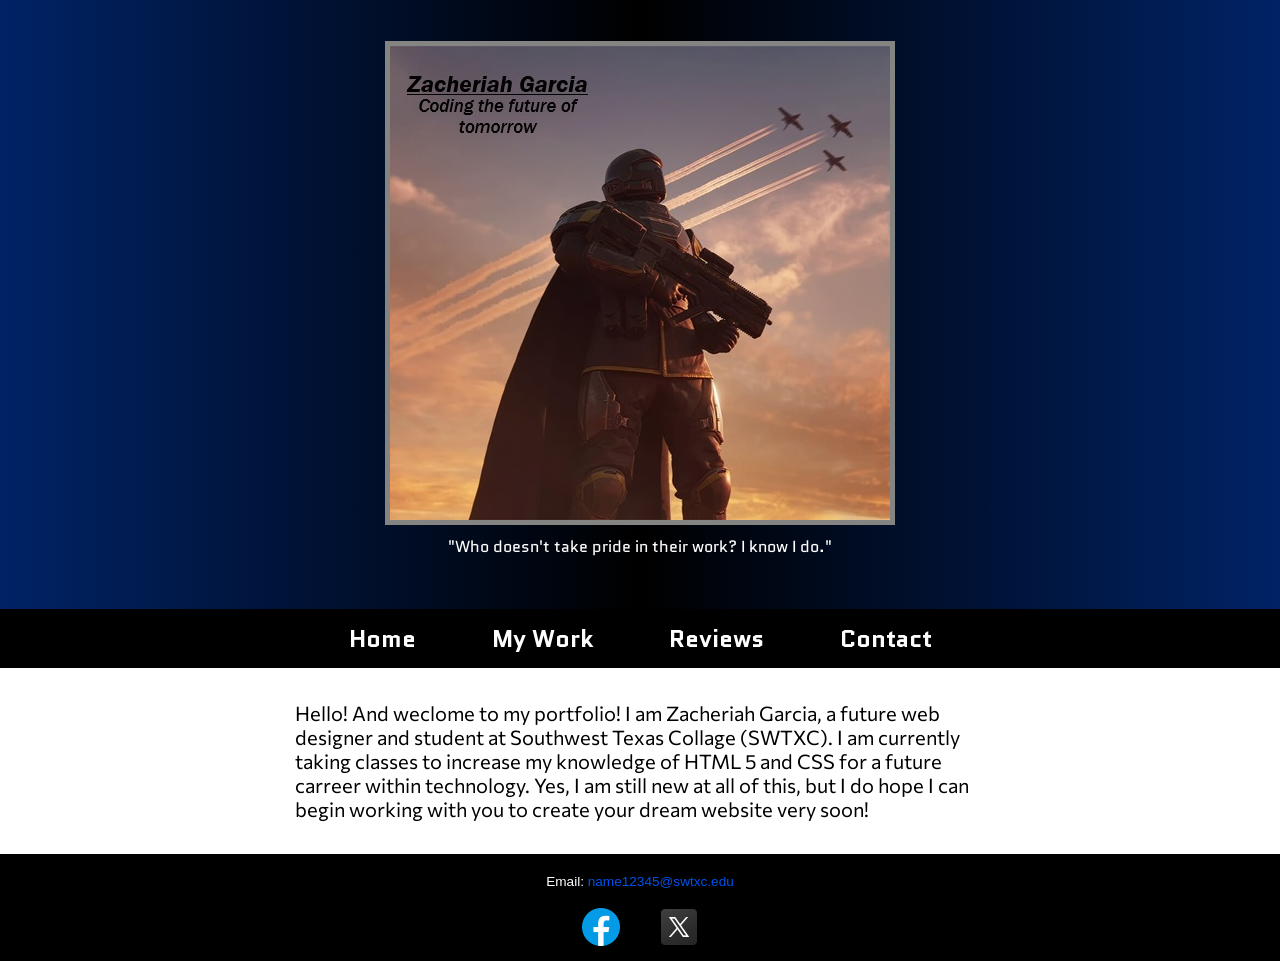
<file: index.html>
<!DOCTYPE html>
<!-- Zacheriah Garcia
	home.html
	October 29, 2026
 -->
<html lang="en">
<head>
	<title>Homepage | Zacheriah Portfolio</title>
	<meta charset="utf-8">
	<link rel="stylesheet" href="css/styles.css">
	<meta name="viewport" content="width=device-width, initial-scale=1.0">
	<meta name="description" content="Weclome to my portolio! Here, you can descover if your website requirements can be fulfilled.">
	<link href="https://fonts.googleapis.com/css2?family=Commissioner:wght@100..900&family=Quantico:ital,wght@0,400;0,700;1,400;1,700&display=swap" rel="stylesheet">
</head>

<body>
	
	<!-- Hamburger Menu -->
			<nav class="mobile-nav">
				<div id="menu-link">
					<a href="index.html">Home</a>
					<a href="work.html">My Work</a>
					<a href="reviews.html">Reviews</a>
					<a href="contact.html">Contact</a>
				</div>
				<a class="menu-icon" onclick="hamburger()">
					<div>&#9776;</div>
				</a>
			</nav>

	<header>
		<div class="mobile">
			<h1 id="portfolio-logo">&#127760; Zacheriah Garcia</h1>
			<h2>Coding the Future of Tomorrow.</h2>
		</div>
			
		<figure class="tab-desk">
			<img src="images/helldiver.jpg" alt="zacheriah garcia smiling in a suit" class="border center-img">
			<figcaption>"Who doesn't take pride in their work? I know I do."</figcaption>
		</figure>
	</header>

	<nav class="tab-desk" id="transform">
		<ul>
			<li><a href="index.html">Home</a></li>
			<li><a href="work.html">My Work</a></li>
			<li><a href="reviews.html">Reviews</a></li>
			<li><a href="contact.html">Contact</a></li>
		</ul>
	</nav>

<!-- Used to add the main content to the webpage -->
	<main>
		<div id="about-me">
			<p>Hello! And weclome to my portfolio! I am Zacheriah Garcia, a future web designer and student at Southwest Texas Collage (SWTXC). I am currently taking classes to increase my knowledge of HTML 5 and CSS for a future carreer within technology. Yes, I am still new at all of this, but I do hope I can begin working with you to create your dream website very soon!</p>
		</div>
		
	</main>

	<footer>
		<p>Email: <a href="https://www.youtube.com/watch?v=oHg5SJYRHA0&list=RDoHg5SJYRHA0&start_radio=1">name12345@swtxc.edu</a></p>
		
		<div class="social">
			<a href="https://www.facebook.com/" target="_blank"><img src="images/facebook.png" alt="Logo for Facebook"></a>
			<a href="https://x.com/" target="_blank"><img src="images/x-twitter.png" alt="Logo for X (Twitter)"></a>
		</div>
	</footer>
	
		<script src="scripts/script.js"></script>
	
</body>

</html>
</file>
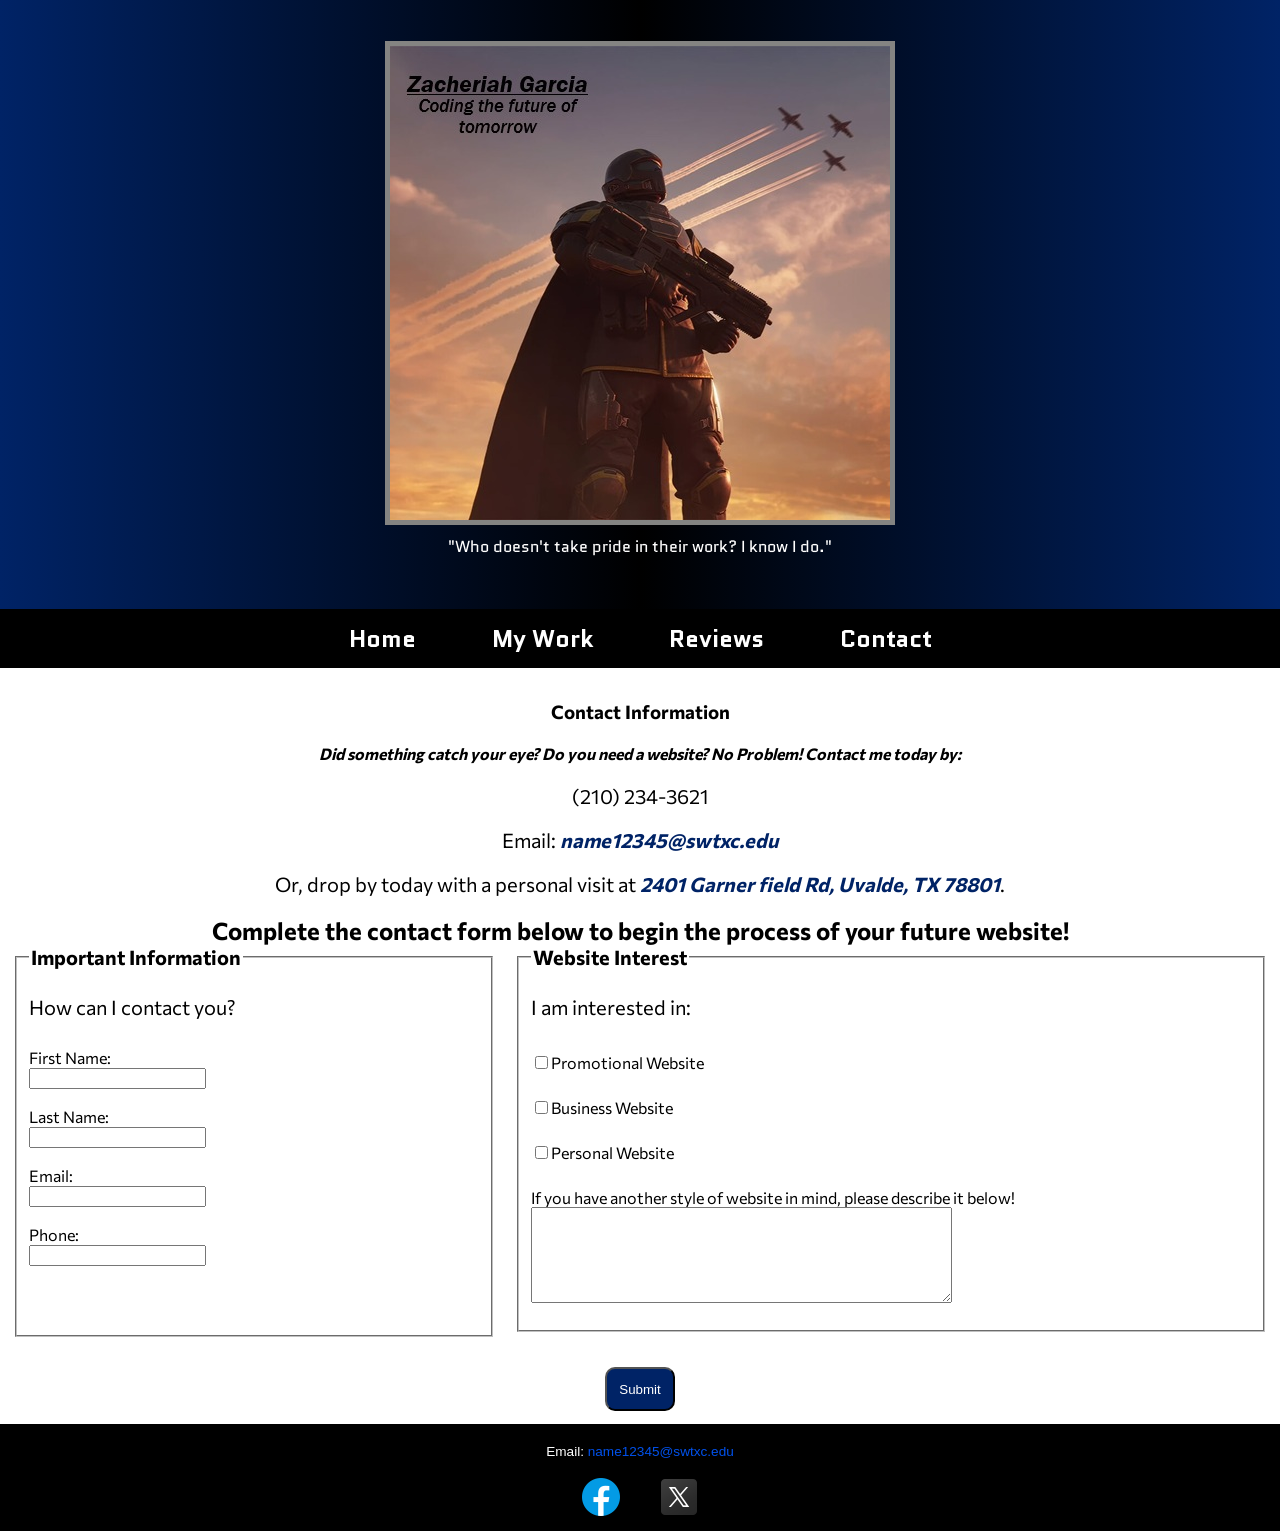
<file: contact.html>
<!DOCTYPE html>
<!-- Zacheriah Garcia
	contact.html
	October 29, 2026
 -->
<html lang="en">
<head>
	<title>Contact Me | Zacheriah Portfolio</title>
	<meta charset="utf-8">
	<link rel="stylesheet" href="css/styles.css">
	<meta name="viewport" content="width=device-width, initial-scale=1.0">
	<meta name="description" content="You can reach me at (210) 234-3621 or send me an email to start your new website!">
	<link href="https://fonts.googleapis.com/css2?family=Commissioner:wght@100..900&family=Quantico:ital,wght@0,400;0,700;1,400;1,700&display=swap" rel="stylesheet">
</head>

<body>

	<!-- Hamburger Menu -->
			<nav class="mobile-nav">
				<div id="menu-link">
					<a href="index.html">Home</a>
					<a href="work.html">My Work</a>
					<a href="reviews.html">Reviews</a>
					<a href="contact.html">Contact</a>
				</div>
				<a class="menu-icon" onclick="hamburger()">
					<div>&#9776;</div>
				</a>
			</nav>

	<header>
		<div class="mobile">
			<h1 id="portfolio-logo">&#127760; Zacheriah Garcia</h1>
			<h2>Coding the Future of Tomorrow.</h2>
		</div>
			
		<figure class="tab-desk">
			<img src="images/helldiver.jpg" alt="zacheriah garcia smiling in a suit" class="border center-img">
			<figcaption>"Who doesn't take pride in their work? I know I do."</figcaption>
		</figure>
	</header>

	<nav class="tab-desk" id="transform">
		<ul>
			<li><a href="index.html">Home</a></li>
			<li><a href="work.html">My Work</a></li>
			<li><a href="reviews.html">Reviews</a></li>
			<li><a href="contact.html">Contact</a></li>
		</ul>
	</nav>

<!-- Used to add the main content to the webpage -->
	<main>
		<div id="contact">
			<h3>Contact Information</h3>
			<h4 class="tab-desk">Did something catch your eye? Do you need a website? No Problem! Contact me today by:</h4>
			<p class="tel-link round mobile"><a href="tel:2102343621">(210) 234-3621</a></p>
			<p class="teb-desk">(210) 234-3621</p>
			<p>Email: <a class="links" href="https://www.youtube.com/watch?v=oHg5SJYRHA0&list=RDoHg5SJYRHA0&start_radio=1">name12345@swtxc.edu</a></p>
			<p>Or, drop by today with a personal visit at <a class="links" href="https://maps.app.goo.gl/Wfx6sJM1mtuMLUUU6">2401 Garner field Rd, Uvalde, TX 78801</a>.</p>
		</div>
		
		<div id="form">
			<h2>Complete the contact form below to begin the process of your future website!</h2>
				<form class="form-grid"><!-- Start Form -->
					<fieldset>
						<legend>Important Information</legend>
							<p>How can I contact you?</p>
							<label for="fName">First Name:</label>
							<input type="text" name="fName" id="fName">
							
							<label for="lName">Last Name:</label>
							<input type="text" name="lName" id="lName">
							
							<label for="email">Email:</label>
							<input type="text" name="email" id="email">
							
							<label for="phone">Phone:</label>
							<input type="tel" id="phone" name="phone">
					</fieldset>
					
					<fieldset>
						<legend>Website Interest</legend>
							<p>I am interested in:</p>
							
							<label for="promo"><input type="checkbox" name="interest" id="promo" value="Promotional Website">Promotional Website</label>
							
							<label for="buisness"><input type="checkbox" name="interest" id="buisness" value="Business Website">Business Website</label>
							
							<label for="personal"><input type="checkbox" name="interest" id="personal" value="Personal Website">Personal Website</label>
							
							<label for="other">If you have another style of website in mind, please describe it below!</label>
							<textarea name="other" id="other" rows="6" cols="50"></textarea>
					</fieldset>
						<input type="submit" id="submit" value="Submit" class="btn">
				</form>
		</div>
		
	</main>

	<footer>
		<p>Email: <a href="https://www.youtube.com/watch?v=oHg5SJYRHA0&list=RDoHg5SJYRHA0&start_radio=1">name12345@swtxc.edu</a></p>
		
		<div class="social">
			<a href="https://www.facebook.com/" target="_blank"><img src="images/facebook.png" alt="Logo for Facebook"></a>
			<a href="https://x.com/" target="_blank"><img src="images/x-twitter.png" alt="Logo for X (Twitter)"></a>
		</div>
	</footer>
	
		<script src="scripts/script.js"></script>
	
</body>

</html>
</file>
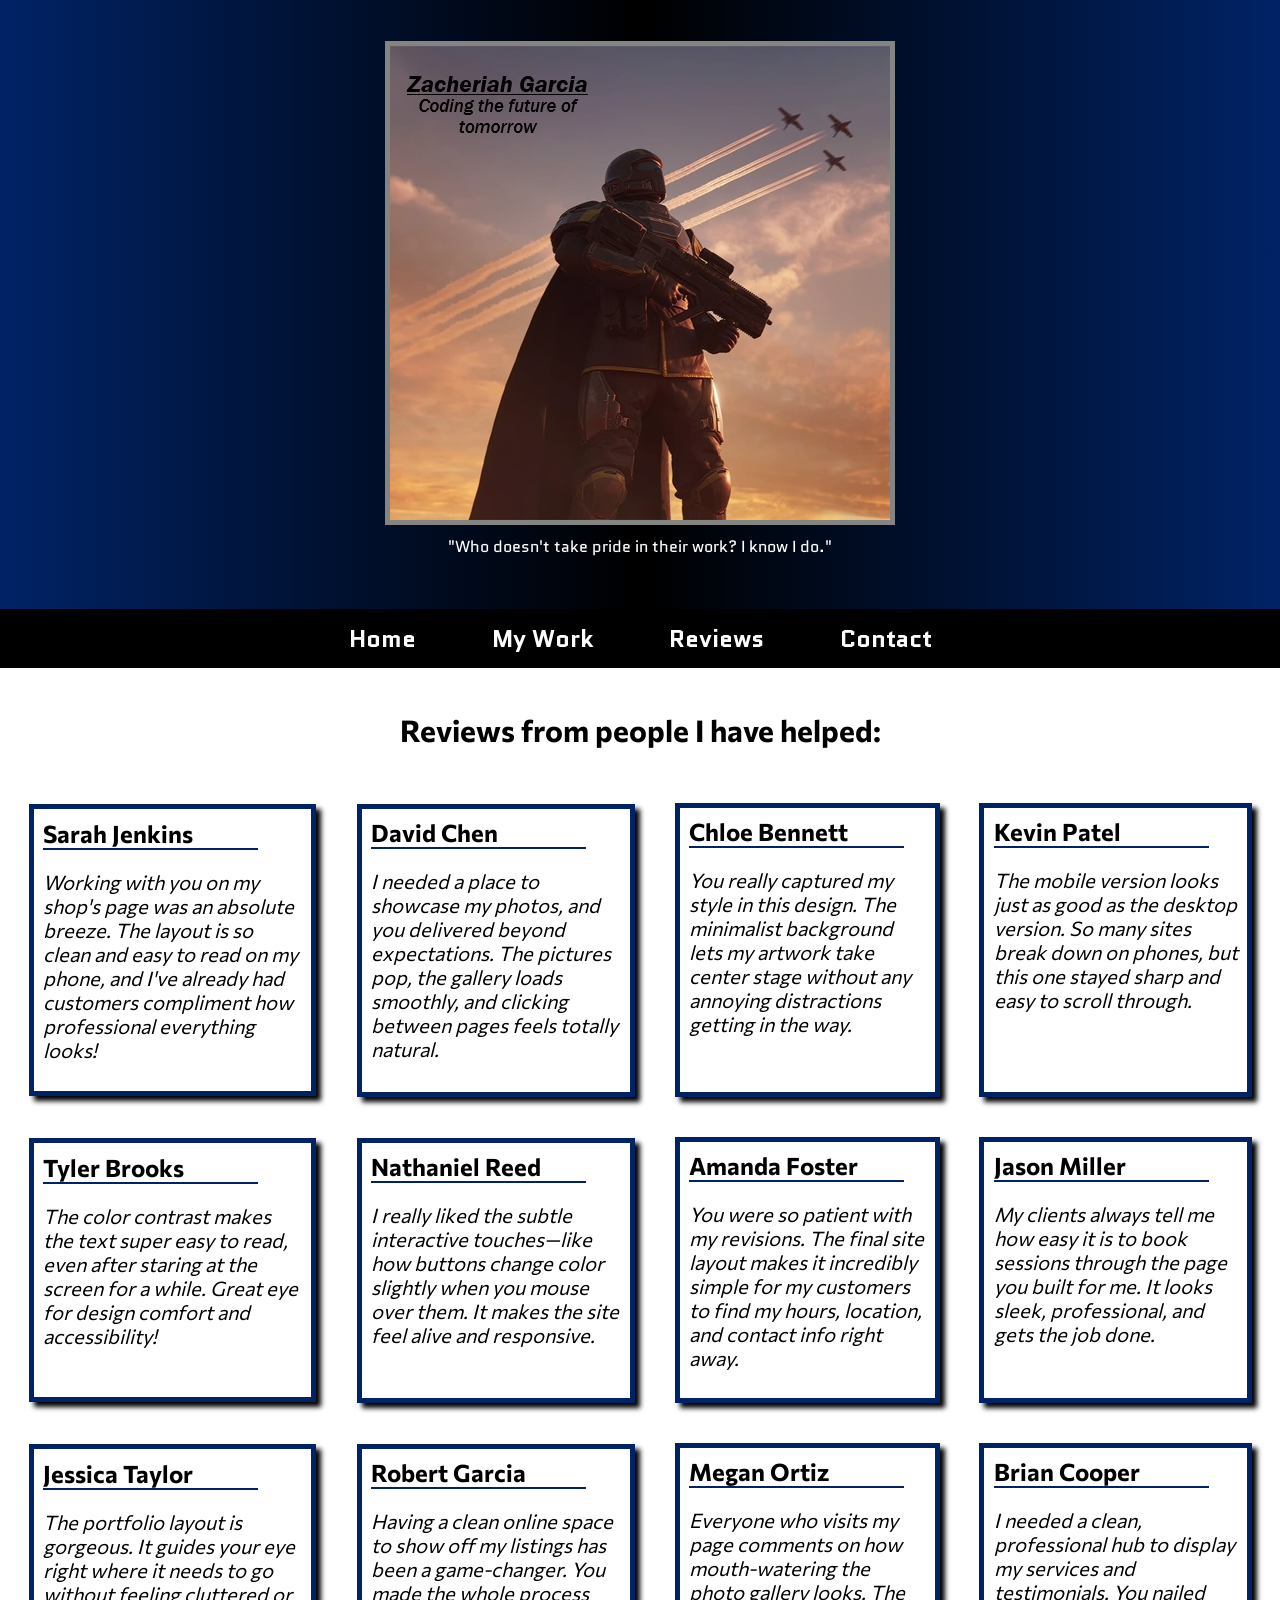
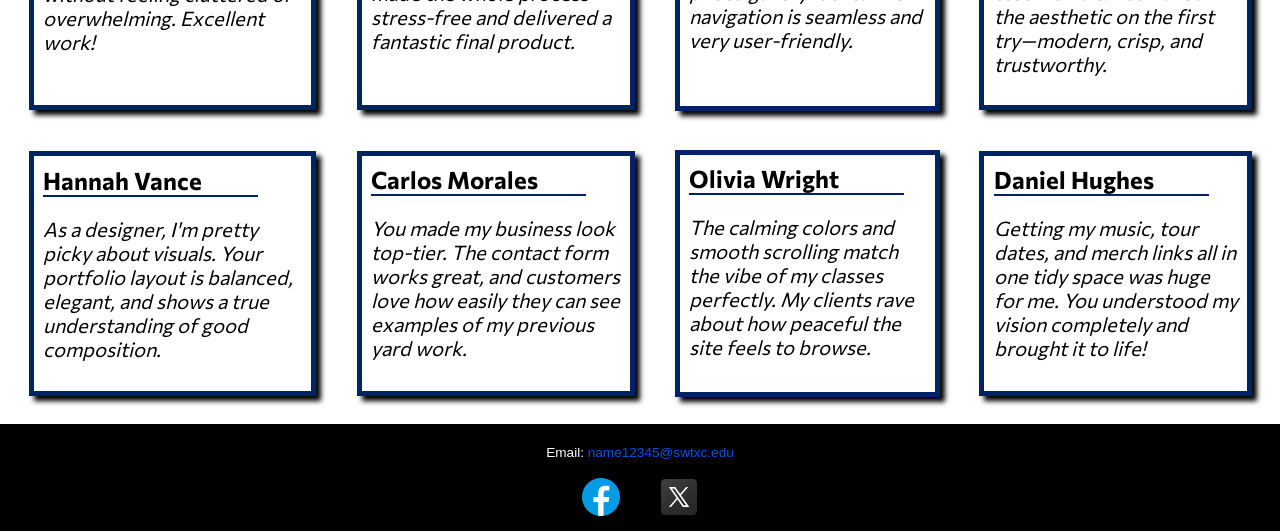
<file: reviews.html>
<!DOCTYPE html>
<!-- Zacheriah Garcia
	reviews.html
	October 29, 2026
 -->
<html lang="en">
<head>
	<title>Reviews | Zacheriah Portfolio</title>
	<meta charset="utf-8">
	<link rel="stylesheet" href="css/styles.css">
	<meta name="viewport" content="width=device-width, initial-scale=1.0">
	<meta name="description" content="This page is dedicated to the people I have helped in the past and their opinions.">
	<link href="https://fonts.googleapis.com/css2?family=Commissioner:wght@100..900&family=Quantico:ital,wght@0,400;0,700;1,400;1,700&display=swap" rel="stylesheet">
</head>

<body>
	
	<!-- Hamburger Menu -->
			<nav class="mobile-nav">
				<div id="menu-link">
					<a href="index.html">Home</a>
					<a href="work.html">My Work</a>
					<a href="reviews.html">Reviews</a>
					<a href="contact.html">Contact</a>
				</div>
				<a class="menu-icon" onclick="hamburger()">
					<div>&#9776;</div>
				</a>
			</nav>

	<header>
		<div class="mobile">
			<h1 id="portfolio-logo">&#127760; Zacheriah Garcia</h1>
			<h2>Coding the Future of Tomorrow.</h2>
		</div>
			
		<figure class="tab-desk">
			<img src="images/helldiver.jpg" alt="zacheriah garcia smiling in a suit" class="border center-img">
			<figcaption>"Who doesn't take pride in their work? I know I do."</figcaption>
		</figure>
	</header>

	<nav class="tab-desk" id="transform">
		<ul>
			<li><a href="index.html">Home</a></li>
			<li><a href="work.html">My Work</a></li>
			<li><a href="reviews.html">Reviews</a></li>
			<li><a href="contact.html">Contact</a></li>
		</ul>
	</nav>

<!-- Used to add the main content to the webpage -->
	<main class="grid">
		<aside>
			<p>Reviews from people I have helped:</p>
		</aside>
		
		<!-- Begin Section Elements -->
			<section> <!-- Section Element 1 -->
				<h2>Sarah Jenkins</h2>
				<p>Working with you on my shop's page was an absolute breeze. The layout is so clean and easy to read on my phone, and I've already had customers compliment how professional everything looks!</p>
			</section>
			
			
			<section> <!-- Section Element 2 -->
				<h2>David Chen</h2>
				<p>I needed a place to showcase my photos, and you delivered beyond expectations. The pictures pop, the gallery loads smoothly, and clicking between pages feels totally natural.</p>
			</section>
			
			<section> <!-- Section Element 3 -->
				<h2>Chloe Bennett</h2>
				<p>You really captured my style in this design. The minimalist background lets my artwork take center stage without any annoying distractions getting in the way.</p>
			</section>
			
			<section> <!-- Section Element 4 -->
				<h2>Kevin Patel</h2>
				<p>The mobile version looks just as good as the desktop version. So many sites break down on phones, but this one stayed sharp and easy to scroll through.</p>
			</section>
			
			<section> <!-- Section Element 5 -->
				<h2>Tyler Brooks</h2>
				<p>The color contrast makes the text super easy to read, even after staring at the screen for a while. Great eye for design comfort and accessibility!</p>
			</section>
			
			<section> <!-- Section Element 6 -->
				<h2>Nathaniel Reed</h2>
				<p>I really liked the subtle interactive touches—like how buttons change color slightly when you mouse over them. It makes the site feel alive and responsive.</p>
			</section>
			
			<section> <!-- Section Element 7 -->
				<h2>Amanda Foster</h2>
				<p>You were so patient with my revisions. The final site layout makes it incredibly simple for my customers to find my hours, location, and contact info right away.</p>
			</section>
			
			<section> <!-- Section Element 8 -->
				<h2>Jason Miller</h2>
				<p>My clients always tell me how easy it is to book sessions through the page you built for me. It looks sleek, professional, and gets the job done.</p>
			</section>
			
			<section> <!-- Section Element 9 -->
				<h2>Jessica Taylor</h2>
				<p>The portfolio layout is gorgeous. It guides your eye right where it needs to go without feeling cluttered or overwhelming. Excellent work!</p>
			</section>
			
			<section> <!-- Section Element 10 -->
				<h2>Robert Garcia</h2>
				<p>Having a clean online space to show off my listings has been a game-changer. You made the whole process stress-free and delivered a fantastic final product.</p>
			</section>
			
			<section> <!-- Section Element 11 -->
				<h2>Megan Ortiz</h2>
				<p>Everyone who visits my page comments on how mouth-watering the photo gallery looks. The navigation is seamless and very user-friendly.</p>
			</section>
			
			<section> <!-- Section Element 12 -->
				<h2>Brian Cooper</h2>
				<p>I needed a clean, professional hub to display my services and testimonials. You nailed the aesthetic on the first try—modern, crisp, and trustworthy.</p>
			</section>
			
			<section> <!-- Section Element 13 -->
				<h2>Hannah Vance</h2>
				<p>As a designer, I'm pretty picky about visuals. Your portfolio layout is balanced, elegant, and shows a true understanding of good composition.</p>
			</section>
			
			<section> <!-- Section Element 14 -->
				<h2>Carlos Morales</h2>
				<p>You made my business look top-tier. The contact form works great, and customers love how easily they can see examples of my previous yard work.</p>
			</section>
			
			<section> <!-- Section Element 15 -->
				<h2>Olivia Wright</h2>
				<p>The calming colors and smooth scrolling match the vibe of my classes perfectly. My clients rave about how peaceful the site feels to browse.</p>
			</section>
			
			<section> <!-- Section Element 16 -->
				<h2>Daniel Hughes</h2>
				<p>Getting my music, tour dates, and merch links all in one tidy space was huge for me. You understood my vision completely and brought it to life!</p>
			</section>
	</main>

	<footer>
		<p>Email: <a href="https://www.youtube.com/watch?v=oHg5SJYRHA0&list=RDoHg5SJYRHA0&start_radio=1">name12345@swtxc.edu</a></p>
		
		<div class="social">
			<a href="https://www.facebook.com/" target="_blank"><img src="images/facebook.png" alt="Logo for Facebook"></a>
			<a href="https://x.com/" target="_blank"><img src="images/x-twitter.png" alt="Logo for X (Twitter)"></a>
		</div>
	</footer>
	
		<script src="scripts/script.js"></script>
	
</body>

</html>
</file>
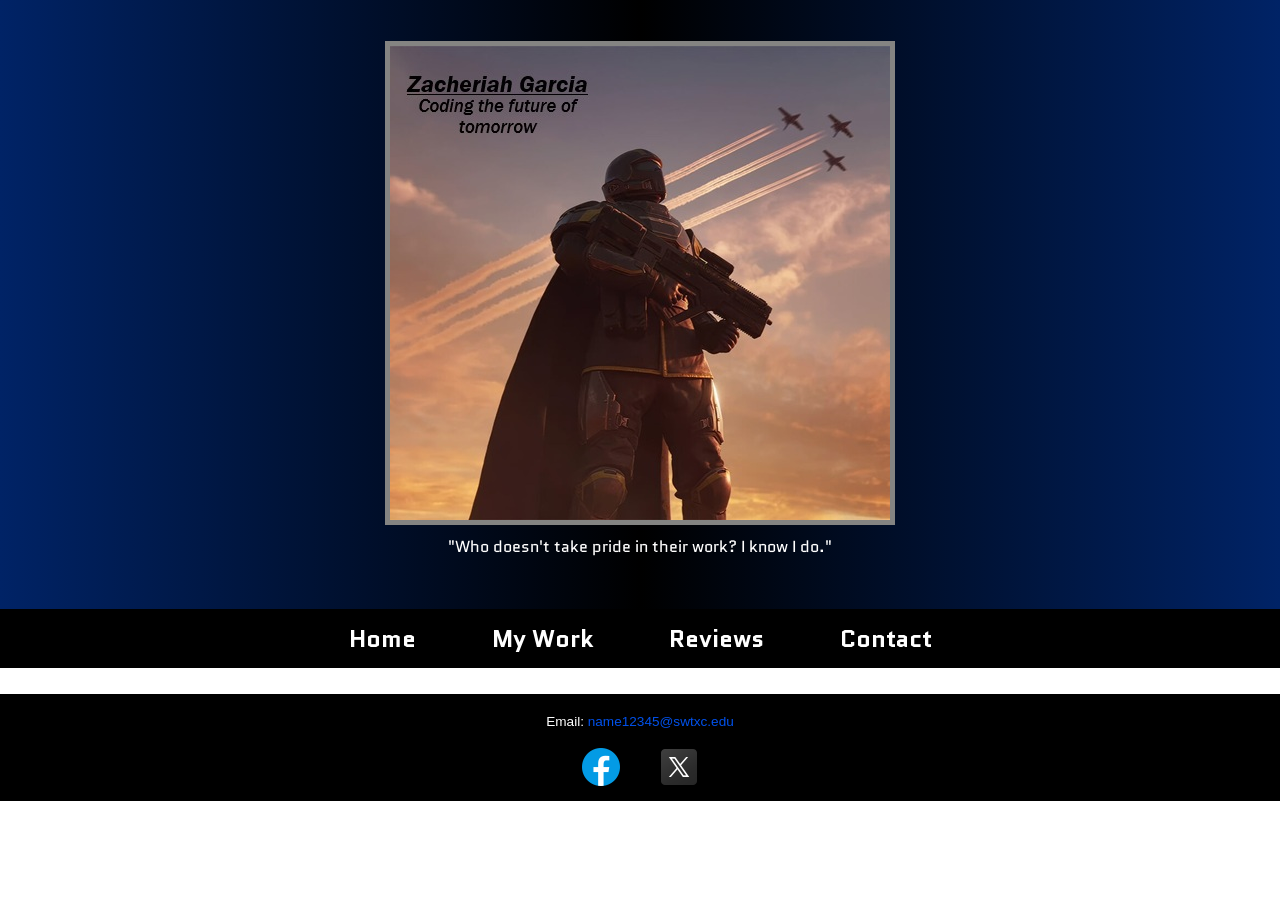
<file: template.html>
<!DOCTYPE html>
<!-- Zacheriah Garcia
	template.html
	October 29, 2026
 -->
<html lang="en">
<head>
	<title>Zacheriah Portfolio: Template</title>
	<meta charset="utf-8">
	<link rel="stylesheet" href="css/styles.css">
	<meta name="viewport" content="width=device-width, initial-scale=1.0">
	<link href="https://fonts.googleapis.com/css2?family=Commissioner:wght@100..900&family=Quantico:ital,wght@0,400;0,700;1,400;1,700&display=swap" rel="stylesheet">
</head>

<body>
	
	<!-- Hamburger Menu -->
			<nav class="mobile-nav">
				<div id="menu-link">
					<a href="index.html">Home</a>
					<a href="work.html">My Work</a>
					<a href="reviews.html">Reviews</a>
					<a href="contact.html">Contact</a>
				</div>
				<a class="menu-icon" onclick="hamburger()">
					<div>&#9776;</div>
				</a>
			</nav>

	<header>
		<div class="mobile">
			<h1 id="portfolio-logo">&#127760; Zacheriah Garcia</h1>
			<h2>Coding the Future of Tomorrow.</h2>
		</div>
			
		<figure class="tab-desk">
			<img src="images/helldiver.jpg" alt="zacheriah garcia smiling in a suit" class="border center-img">
			<figcaption>"Who doesn't take pride in their work? I know I do."</figcaption>
		</figure>
	</header>

	<nav class="tab-desk" id="transform">
		<ul>
			<li><a href="index.html">Home</a></li>
			<li><a href="work.html">My Work</a></li>
			<li><a href="reviews.html">Reviews</a></li>
			<li><a href="contact.html">Contact</a></li>
		</ul>
	</nav>

<!-- Used to add the main content to the webpage -->
	<main>
		<div>
		</div>
	</main>

	<footer>
		<p>Email: <a href="https://www.youtube.com/watch?v=oHg5SJYRHA0&list=RDoHg5SJYRHA0&start_radio=1">name12345@swtxc.edu</a></p>
		
		<div class="social">
			<a href="https://www.facebook.com/" target="_blank"><img src="images/facebook.png" alt="Logo for Facebook"></a>
			<a href="https://x.com/" target="_blank"><img src="images/x-twitter.png" alt="Logo for X (Twitter)"></a>
		</div>
	</footer>
	
		<script src="scripts/script.js"></script>
	
</body>

</html>
</file>
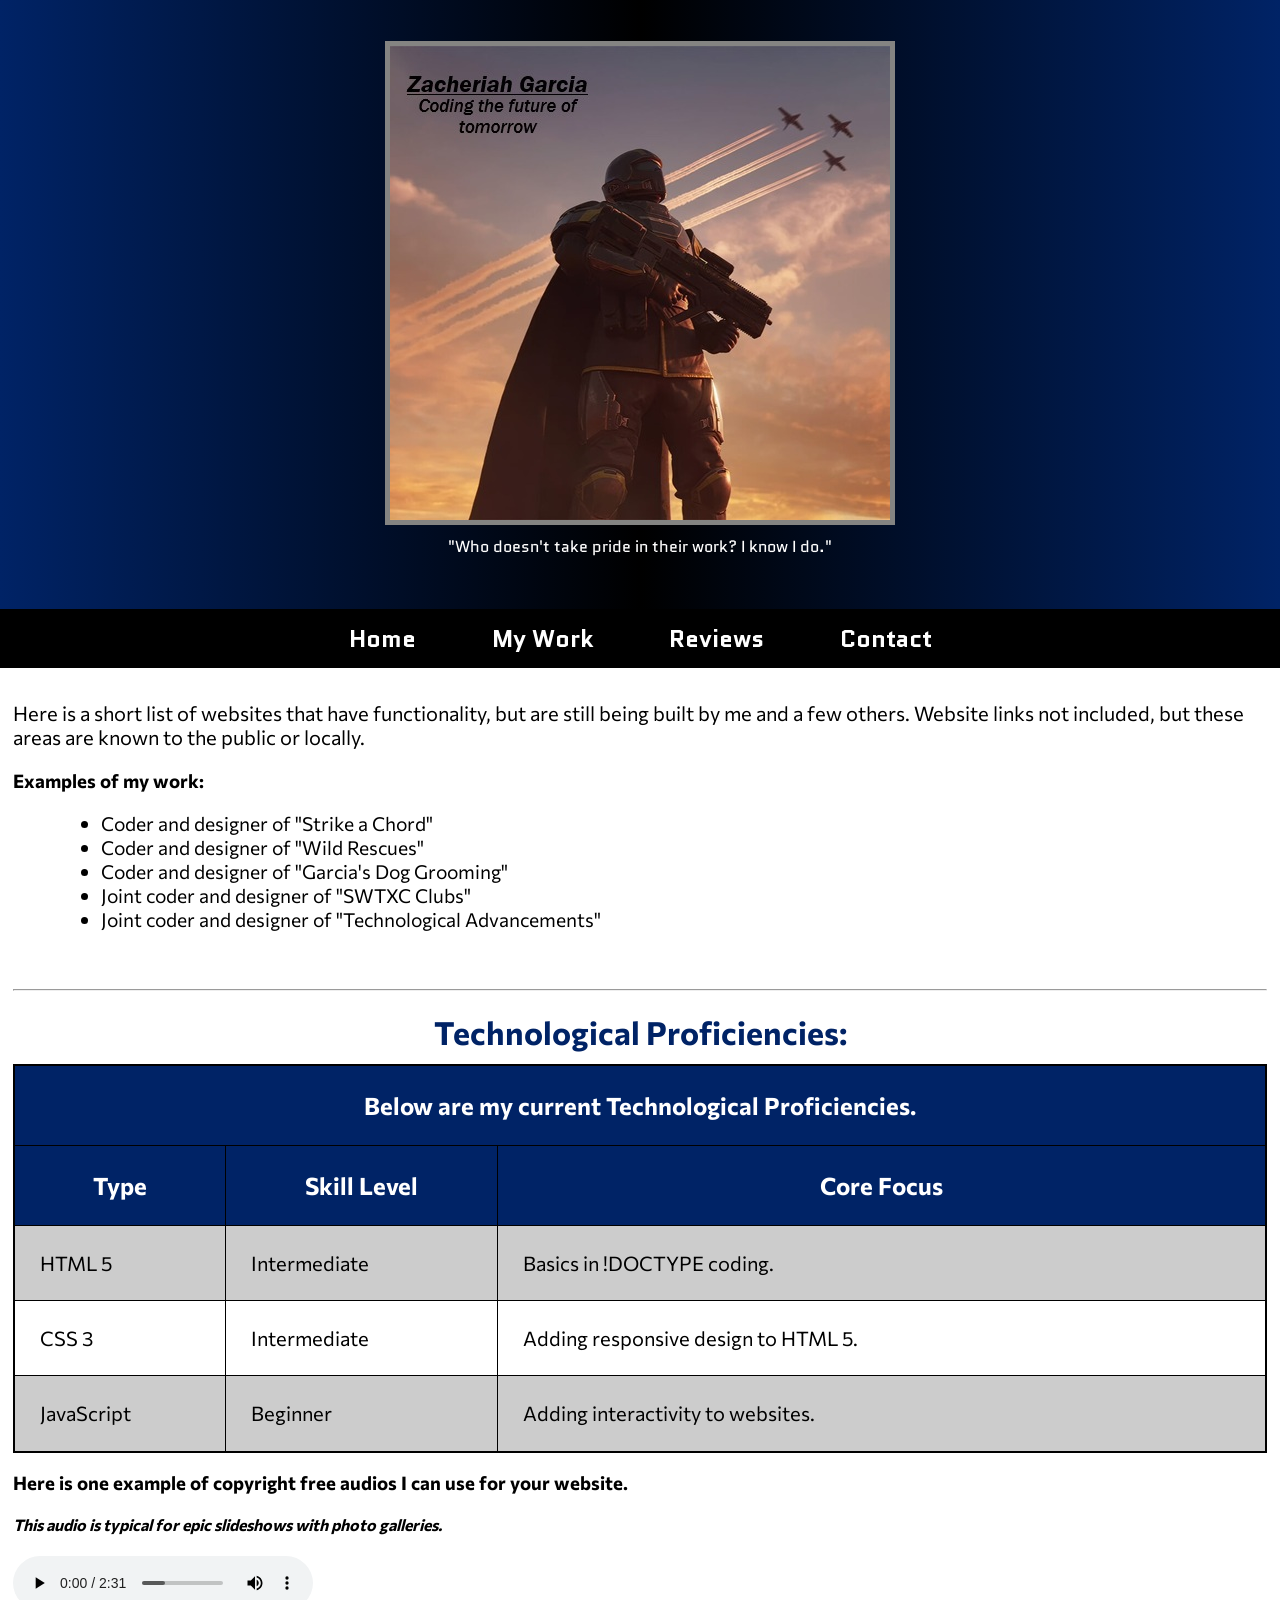
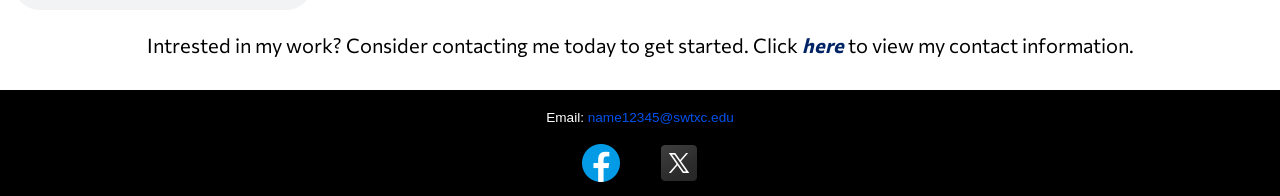
<file: work.html>
<!DOCTYPE html>
<!-- Zacheriah Garcia
	work.html
	October 29, 2026
 -->
<html lang="en">
<head>
	<title>My Work | Zacheriah Portfolio</title>
	<meta charset="utf-8">
	<link rel="stylesheet" href="css/styles.css">
	<meta name="viewport" content="width=device-width, initial-scale=1.0">
	<meta name="description" content="Wonder what kind of works I do? Look no further because this page is what you are looking for!">
	<link href="https://fonts.googleapis.com/css2?family=Commissioner:wght@100..900&family=Quantico:ital,wght@0,400;0,700;1,400;1,700&display=swap" rel="stylesheet">
</head>

<body>

	<!-- Hamburger Menu -->
		<nav class="mobile-nav">
			<div id="menu-link">
				<a href="index.html">Home</a>
				<a href="work.html">My Work</a>
				<a href="reviews.html">Reviews</a>
				<a href="contact.html">Contact</a>
			</div>
			<a class="menu-icon" onclick="hamburger()">
				<div>&#9776;</div>
			</a>
		</nav>

	<header>
		<div class="mobile">
			<h1 id="portfolio-logo">&#127760; Zacheriah Garcia</h1>
			<h2>Coding the Future of Tomorrow.</h2>
		</div>
			
		<figure class="tab-desk">
			<img src="images/helldiver.jpg" alt="zacheriah garcia smiling in a suit" class="border center-img">
			<figcaption>"Who doesn't take pride in their work? I know I do."</figcaption>
		</figure>
	</header>

	<nav class="tab-desk" id="transform">
		<ul>
			<li><a href="index.html">Home</a></li>
			<li><a href="work.html">My Work</a></li>
			<li><a href="reviews.html">Reviews</a></li>
			<li><a href="contact.html">Contact</a></li>
		</ul>
	</nav>

<!-- Used to add the main content to the webpage -->
	<main>
		<div id="works">
			<p>Here is a short list of websites that have functionality, but are still being built by me and a few others. Website links not included, but these areas are known to the public or locally.</p>
			<h3>Examples of my work:</h3>
				<ul>
					<li>Coder and designer of "Strike a Chord"</li>
					<li>Coder and designer of "Wild Rescues"</li>
					<li>Coder and designer of "Garcia's Dog Grooming"</li>
					<li>Joint coder and designer of "SWTXC Clubs"</li>
					<li>Joint coder and designer of "Technological Advancements"</li>
				</ul>
		</div>
	<hr>
		<div class="mobile">
				<h3>Current Technological Proficiencies:</h3>
					<p>- HTML 5: Intermediate skill, focusing in the basics of !DOCTYPE coding.</p>
					<p>- CSS 3: Intermediate skill, focusing in adding responsive design to HTML 5.</p>
					<p>- JavaScript: Skill not yet known, focusing in adding interactivity to websites</p>
			</div>
		
			<div class="tab-desk">
				<table><!-- Start Table -->
					<caption>Technological Proficiencies:</caption>
					<tr><!-- Row 1 -->
						<th colspan="3">Below are my current Technological Proficiencies.</th>
					</tr>
					<tr><!-- Row 2 -->
						<th>Type</th>
						<th>Skill Level</th>
						<th>Core Focus</th>
					</tr>
					<tr><!-- Row 3 -->
						<td>HTML 5</td>
						<td>Intermediate</td>
						<td>Basics in !DOCTYPE coding.</td>
					</tr>
					<tr><!-- Row 4 -->
						<td>CSS 3</td>
						<td>Intermediate</td>
						<td>Adding responsive design to HTML 5.</td>
					</tr>
					<tr><!-- Row 5 -->
						<td>JavaScript</td>
						<td>Beginner</td>
						<td>Adding interactivity to websites.</td>
				</table><!-- End Table -->
			</div>
			
			<h3>Here is one example of copyright free audios I can use for your website.</h3>
			<h4>This audio is typical for epic slideshows with photo galleries.</h4>
				<audio controls>
					<source src="media/Eyes-of-Glory.mp3" type="audio/mp3">
					<source src="media/Eyes-of-Glory.ogg" type="audio/ogg">
					<p>Your browser does not support these embedded audio elements.</p>
				</audio>

		<div id="main-footer">		
			<p class="tab-desk">Intrested in my work? Consider contacting me today to get started. Click <a class="links" href="contact.html">here</a> to view my contact information.</p>
		</div>
	</main>

	<footer>
		<p>Email: <a href="https://www.youtube.com/watch?v=oHg5SJYRHA0&list=RDoHg5SJYRHA0&start_radio=1">name12345@swtxc.edu</a></p>
		
		<div class="social">
			<a href="https://www.facebook.com/" target="_blank"><img src="images/facebook.png" alt="Logo for Facebook"></a>
			<a href="https://x.com/" target="_blank"><img src="images/x-twitter.png" alt="Logo for X (Twitter)"></a>
		</div>
	</footer>
	
		<script src="scripts/script.js"></script>
	
</body>

</html>
</file>
<file: css/styles.css>
/*
Authors: Zacheriah Garcia
Date: October 29, 2026
File Name: styles.css
*/

/* CSS Reset */
body, header, nav, main, footer, img, h1, h2, ul, figure, figcaption, section {
	margin: 0;
	padding: 0;
	border: 0;
}

/* Style rule for images */
img {
	max-height: 100%;
	display: block;
}

/* Style rules for mobile viweport */

/* Style rules to show mobile class */
.mobile {
	display: block;
}

.tab-desk, #menu-link {
	display: none;
}

/* Style rules for header content */
header {
	text-align: center;
	font-size: 1em;
	font-family: "Quantico", sans-serif;
	color: #fff;
	background-color: #002366;
	padding: 1em;
}

header h2 {
		font-style: italic;
}

.border {
		border: 5px solid #848482;
}

figure {
	max-width: 510px;
	margin: 2% auto;
}

figcaption {
	padding: 2%;
}

/* Style rules for navigation area */
nav {
	background-color: #000;
}

/* Style for rules for hamburger menu */
.mobile-nav a {
	color: #fff;
	font-family: "Quantico", sans-serif;
	text-align: center;
	font-size: 2em;
	text-decoration: none;
	padding: 3%;
	display: block;
}

.mobile-nav a.menu-icon {
	display: block;
	position: absolute;
	right: 0;
	top: 0;
}

/* Style rules for main content */
main {
	padding: 1%;
	font-family: "Commissioner", sans-serif;
}

main p {
	font-size: 1.25em;
}

main ul {
	margin-left: 7%;
	padding-bottom: 4%;
}

main li {
	font-size: 1.2em;
}

main h4 {
	font-style: italic
}

.links {
	font-style: italic;
	font-weight: bold;
	color: #002366;
	text-decoration: none;
}

aside {
	text-align: center;
	font-size: 1em;
	font-weight: bold;
}

section {
	border: 5px solid #002366;
	box-shadow: 5px 5px 5px #000;
	max-width: 400px;
	max-height: 400px;
	padding: 3%;
	margin: 5%;
	font-size: 1em
}

section h2 {
	border-bottom: 2px solid #002366;
	max-width: 215px;
}

section p {
	font-style: italic;
}

/* Style rules for mobile format and phone */

.round {
	border-radius: 6px;
}

#contact, #main-footer {
	text-align: center;
}

.tel-link {
	background-color: #002366;
	padding: 2%;
	width: 50%;
	margin: 0 auto;
	text-align: center;
}

.tel-link a {
	color: #fff;
	text-decoration: none;
	font-weight: bold;
}

/* Style rules for form elements */
fieldset, input, textarea {
	margin-bottom: 2%;
}

fieldset legend {
	font-weight: bold;
	font-size: 1.25em;
}

label {
	display: block;
	padding-top: 2%;
}

#submit {
	margin: 0 auto;
	display: block;
	background-color: #002366;
	color: #fff;
	padding: 1%;
	border-radius: 10px;
}

#form h2 {
	text-align: center;
}

/* Style rules for footer content */
footer {
	text-align: center;
	font-size: 0.85em;
	background-color: #000;
	font-family: Verdana, Arial, sans-serif;
	padding: 0.5em;
	color: #fff;
}

footer a {
	color: #0051eb;
	text-decoration: none;
}

/* Style rule for the social */
.social img {
	display: inline-block;
	padding: 0 1%;
}

/* Media Query for Tablet Viewport */
@media screen and (min-width: 620px) {
	
	/* Tablet Viewport: Show tab-desk class, hide mobile class */
	.tab-desk {
		display: block;
	}
	
	.mobile, .mobile-nav {
		display: none;
	}
	
	/* Tablet Viewport: Style rules for header */
	header {
		background: linear-gradient(to left, #002366, #000, #002366);
	}
	
	/* Tablet Viewport: Style rules for nav area */
	nav ul {
		list-style-type: none;
		text-align: center;
	}
	
	nav li {
		font-family: "Quantico", sans-serif;
		font-weight: bold;
		border-top: none;
		display: inline-block;
		font-size: 1.25em;
	}
	
	nav li a {
		display: block;
		color: #fff;
		padding: 0.5em 2em;
		text-decoration: none;
	}
	
	/* Tablet Viewport: Style rules for main content */
	
	.center-img {
	margin: auto;
}
	
	#about-me {
		width: 55%;
		margin: 0 auto;
	}
	
	.grid {
		display: grid;
		grid-template-columns: auto auto;
		grid-gap: 10px;
	}
	
	aside {
		grid-column: 1 / span 2;
	}
	
	/* Tablet Viewport: Style rule for table */
	table {
		border: 2px solid #000;
		border-collapse: collapse;
		margin: 0 auto;
		width: 100%;
	}
	
	caption {
		font-size: 2em;
		font-weight: bold;
		color: #002366;
		padding: 1%;
	}
	
	th, td {
		border: 1px solid #000;
		font-size: 1.25em;
		padding: 2%;
	}
	
	th {
		background-color: #002366;
		color: #fff;
		font-size: 1.5em;
	}
	
	tr:nth-child(odd) {
		background-color: #ccc;
	}
	
	/* Tablet Viewport: Style rule for form element */
	form {
		width: 70%;
		margin: 0 auto;
	}
	
}

/* Media Query for Desktop Viewport */
@media screen and (min-width: 1000px) {
	
	/* Desktop Viewport: Style rules for nav area */
	nav li {
		font-size: 1.5em;
	}
	
	nav li a {
		padding: 0.5em 1.5em;
	}
	
	nav li a:hover{
		color: #000;
		background-color: #fff;
	}
	
	#transform a {
		transition: transform 0.4s;
	}
	
	#transform a:hover {
		 transform: translateY(-1px) translateX(3px);
	}
	
	.grid {
		grid-template-columns: auto auto auto auto;
	}
	
	aside {
		grid-column: 1 / span 4;
		font-size: 1.5em;
	}
	
	/* Desktop Viewport: Style rules for form elements */
	form {
		width: auto;
	}
	
	.form-grid {
		display: grid;
		grid-template-columns: auto auto;
		grid-gap: 20px;
	}
	
	.btn {
		grid-column: 1 / span 2;
	}
	
}
</file>
